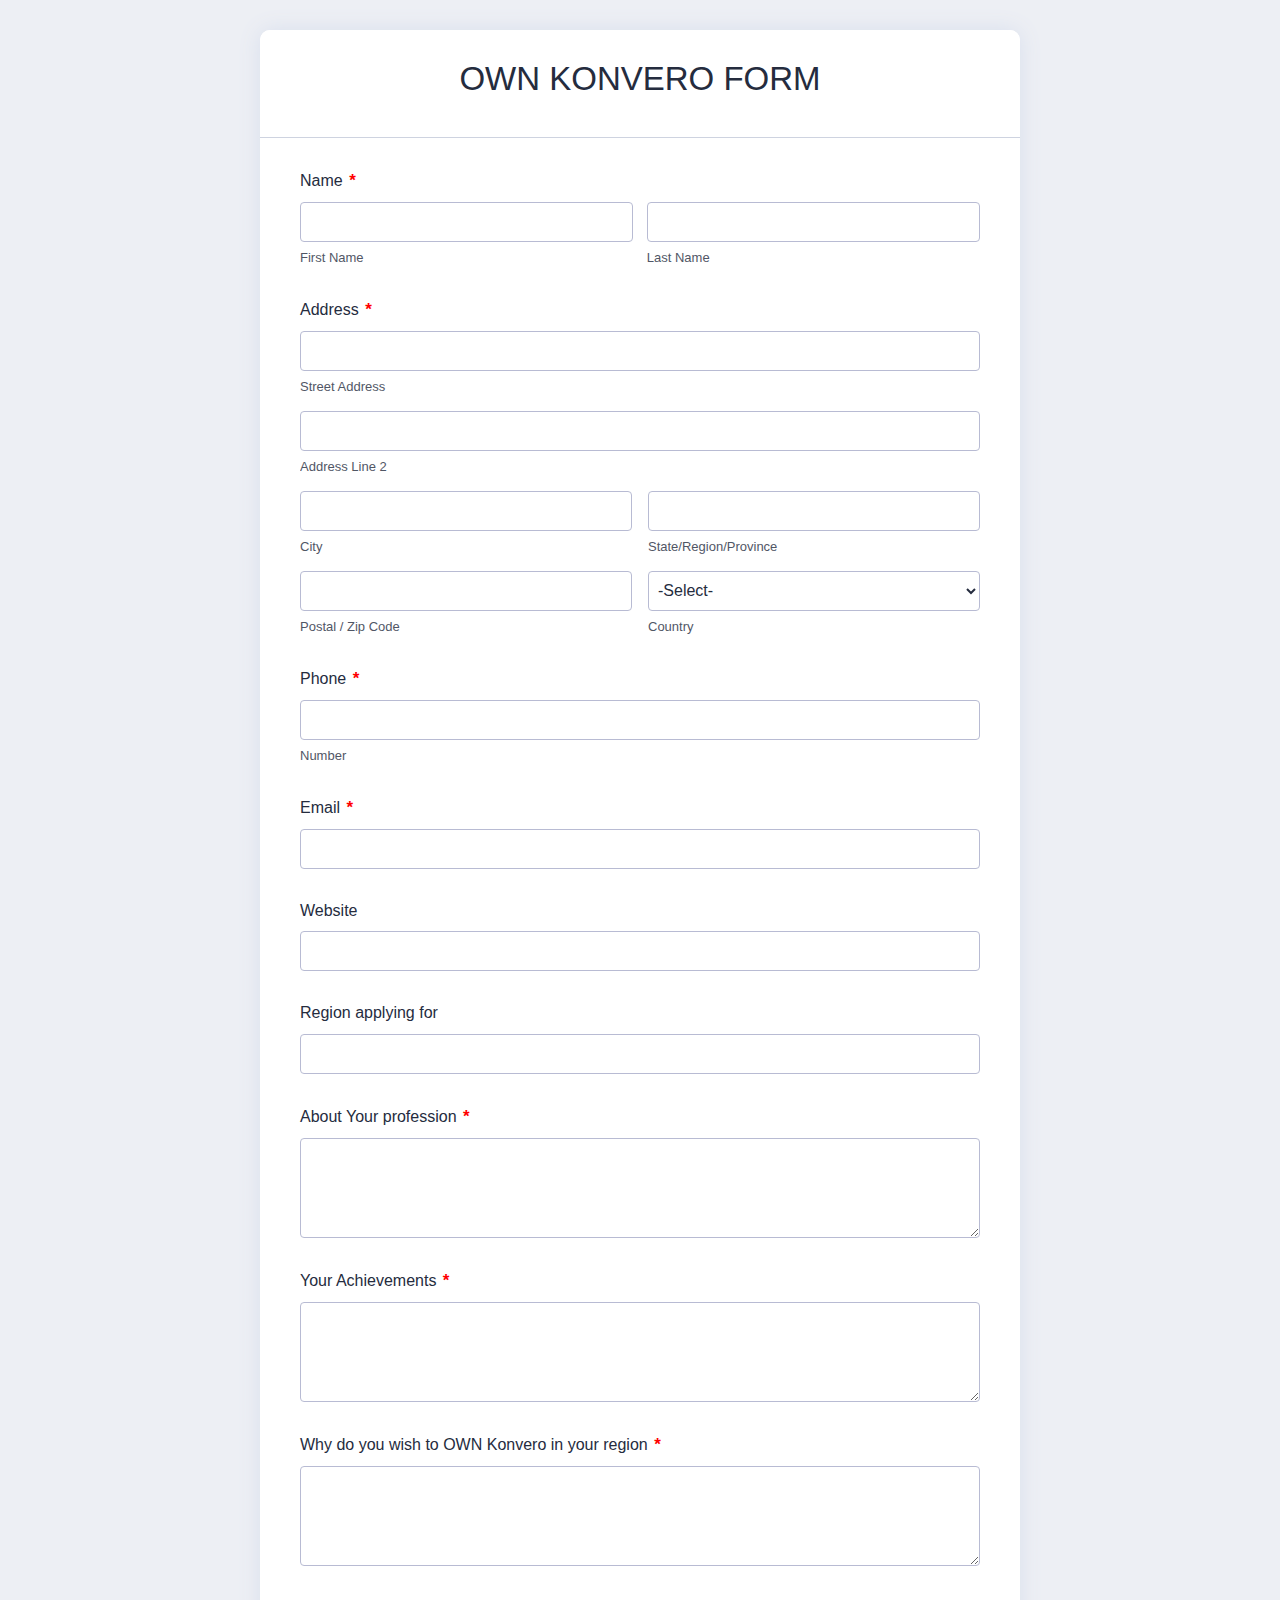
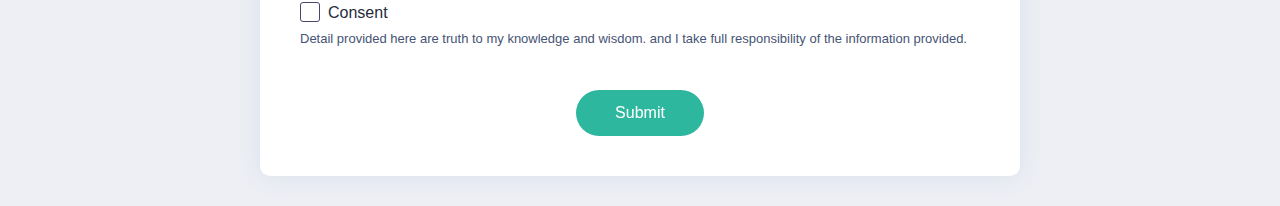
<file: formindex.html>
<html>
  <head>
    <meta charset="UTF-8" />
    <title>OWN KONVERO FORM</title>
    <link href="assets/css/form.css" rel="stylesheet" type="text/css" />
    <script src="assets/js/validation.js"></script>
  </head>
  <body class="zf-backgroundBg">
    <!-- Change or deletion of the name attributes in the input tag will lead to empty values on record submission-->
    <div class="zf-templateWidth">
      <form
        action="https://forms.zohopublic.in/konvero1/form/OWNKONVEROFORM/formperma/uPI5CjNfLUhWz_h9aU6226VJ3PX9JvT5vKr4XdEkTxk/htmlRecords/submit"
        name="form"
        method="POST"
        onSubmit='javascript:document.charset="UTF-8"; return zf_ValidateAndSubmit();'
        accept-charset="UTF-8"
        enctype="multipart/form-data"
        id="form"
      >
        <input
          type="hidden"
          name="zf_referrer_name"
          value=""
        /><!-- To Track referrals , place the referrer name within the " " in the above hidden input field -->
        <input
          type="hidden"
          name="zf_redirect_url"
          value=""
        /><!-- To redirect to a specific page after record submission , place the respective url within the " " in the above hidden input field -->
        <input
          type="hidden"
          name="zc_gad"
          value=""
        /><!-- If GCLID is enabled in Zoho CRM Integration, click details of AdWords Ads will be pushed to Zoho CRM -->
        <div class="zf-templateWrapper">
          <ul class="zf-tempHeadBdr">
            <li class="zf-tempHeadContBdr">
              <h2 class="zf-frmTitle">
                <em>OWN KONVERO FORM</em>
              </h2>
              <p class="zf-frmDesc"></p>
              <div class="zf-clearBoth"></div>
            </li>
          </ul>
          <div class="zf-subContWrap zf-topAlign">
            <ul>
              <div class="zf-tempFrmWrapper zf-name zf-namelarge">
                <label class="zf-labelName">
                  Name
                  <em class="zf-important"> *</em>
                </label>
                <div class="zf-tempContDiv zf-twoType">
                  <div class="zf-nameWrapper">
                    <span>
                      <input
                        type="text"
                        maxlength="255"
                        name="Name_First"
                        fieldType="7"
                        placeholder=""
                      />
                      <label>First Name </label>
                    </span>
                    <span>
                      <input
                        type="text"
                        maxlength="255"
                        name="Name_Last"
                        fieldType="7"
                        placeholder=""
                      />
                      <label>Last Name </label>
                    </span>
                    <div class="zf-clearBoth"></div>
                  </div>
                  <p
                    id="Name_error"
                    class="zf-errorMessage"
                    style="display: none"
                  >
                    Invalid value
                  </p>
                </div>
                <div class="zf-clearBoth"></div>
              </div>
              <div
                id="Address"
                class="zf-tempFrmWrapper zf-address zf-addrlarge"
              >
                <label class="zf-labelName">
                  Address
                  <em class="zf-important"> *</em>
                </label>
                <div class="zf-tempContDiv zf-address">
                  <div class="zf-addrCont">
                    <div class="address_row_1">
                      <span class="zf-addresCols">
                        <input
                          type="text"
                          maxlength="255"
                          name="Address_AddressLine1"
                          checktype="c1"
                          placeholder=""
                        />
                        <label>Street Address</label>
                      </span>
                    </div>
                    <div class="address_row_2">
                      <span class="zf-addresCols">
                        <input
                          type="text"
                          maxlength="255"
                          name="Address_AddressLine2"
                          checktype="c1"
                          placeholder=""
                        />
                        <label>Address Line 2</label>
                      </span>
                    </div>
                    <div class="address_row_3">
                      <span class="zf-addresCols">
                        <input
                          type="text"
                          maxlength="255"
                          name="Address_City"
                          checktype="c1"
                          placeholder=""
                        />
                        <label>City</label>
                      </span>
                      <span class="zf-addresCols">
                        <input
                          type="text"
                          maxlength="255"
                          name="Address_Region"
                          checktype="c1"
                          placeholder=""
                        />
                        <label>State/Region/Province</label>
                      </span>
                    </div>
                    <div class="address_row_4">
                      <span class="zf-addresCols">
                        <input
                          type="text"
                          maxlength="255"
                          name="Address_ZipCode"
                          checktype="c1"
                          placeholder=""
                        />
                        <label>Postal / Zip Code</label>
                      </span>
                      <span class="zf-addresCols">
                        <select
                          class="zf-form-sBox"
                          name="Address_Country"
                          checktype="c1"
                        >
                          <option value="-Select-">-Select-</option>
                          <option>&Aring;land Islands</option>
                          <option>Afghanistan</option>
                          <option>Akrotiri</option>
                          <option>Albania</option>
                          <option>Algeria</option>
                          <option>American Samoa</option>
                          <option>Andorra</option>
                          <option>Angola</option>
                          <option>Anguilla</option>
                          <option>Antarctica</option>
                          <option>Antigua and Barbuda</option>
                          <option>Argentina</option>
                          <option>Armenia</option>
                          <option>Aruba</option>
                          <option>Ashmore and Cartier Islands</option>
                          <option>Australia</option>
                          <option>Austria</option>
                          <option>Azerbaijan</option>
                          <option>Bahrain</option>
                          <option>Bangladesh</option>
                          <option>Barbados</option>
                          <option>Bassas Da India</option>
                          <option>Belarus</option>
                          <option>Belgium</option>
                          <option>Belize</option>
                          <option>Benin</option>
                          <option>Bermuda</option>
                          <option>Bhutan</option>
                          <option>Bolivia</option>
                          <option>Bosnia and Herzegovina</option>
                          <option>Botswana</option>
                          <option>Bouvet Island</option>
                          <option>Brazil</option>
                          <option>British Indian Ocean Territory</option>
                          <option>British Virgin Islands</option>
                          <option>Brunei</option>
                          <option>Bulgaria</option>
                          <option>Burkina Faso</option>
                          <option>Burma</option>
                          <option>Burundi</option>
                          <option>Cambodia</option>
                          <option>Cameroon</option>
                          <option>Canada</option>
                          <option>Cape Verde</option>
                          <option>Caribbean Netherlands</option>
                          <option>Cayman Islands</option>
                          <option>Central African Republic</option>
                          <option>Chad</option>
                          <option>Chile</option>
                          <option>China</option>
                          <option>Christmas Island</option>
                          <option>Clipperton Island</option>
                          <option>Cocos &#x28;Keeling&#x29; Islands</option>
                          <option>Colombia</option>
                          <option>Comoros</option>
                          <option>Cook Islands</option>
                          <option>Coral Sea Islands</option>
                          <option>Costa Rica</option>
                          <option>Cote D&#x27;Ivoire</option>
                          <option>Croatia</option>
                          <option>Cuba</option>
                          <option>Cura&ccedil;ao</option>
                          <option>Cyprus</option>
                          <option>Czech Republic</option>
                          <option>Democratic Republic of the Congo</option>
                          <option>Denmark</option>
                          <option>Dhekelia</option>
                          <option>Djibouti</option>
                          <option>Dominica</option>
                          <option>Dominican Republic</option>
                          <option>Ecuador</option>
                          <option>Egypt</option>
                          <option>El Salvador</option>
                          <option>Equatorial Guinea</option>
                          <option>Eritrea</option>
                          <option>Estonia</option>
                          <option>Ethiopia</option>
                          <option>Europa Island</option>
                          <option>
                            Falkland Islands &#x28;Islas Malvinas&#x29;
                          </option>
                          <option>Faroe Islands</option>
                          <option>Federated States of Micronesia</option>
                          <option>Fiji</option>
                          <option>Finland</option>
                          <option>France</option>
                          <option>French Guiana</option>
                          <option>French Polynesia</option>
                          <option>French Southern and Antarctic Lands</option>
                          <option>Gabon</option>
                          <option>Gaza Strip</option>
                          <option>Georgia</option>
                          <option>Germany</option>
                          <option>Ghana</option>
                          <option>Gibraltar</option>
                          <option>Glorioso Islands</option>
                          <option>Greece</option>
                          <option>Greenland</option>
                          <option>Grenada</option>
                          <option>Guadeloupe</option>
                          <option>Guam</option>
                          <option>Guatemala</option>
                          <option>Guernsey</option>
                          <option>Guinea</option>
                          <option>Guinea-bissau</option>
                          <option>Guyana</option>
                          <option>Haiti</option>
                          <option>Heard Island and Mcdonald Islands</option>
                          <option>Holy See &#x28;Vatican City&#x29;</option>
                          <option>Honduras</option>
                          <option>Hong Kong</option>
                          <option>Hungary</option>
                          <option>Iceland</option>
                          <option>India</option>
                          <option>Indonesia</option>
                          <option>Iran</option>
                          <option>Iraq</option>
                          <option>Ireland</option>
                          <option>Isle of Man</option>
                          <option>Israel</option>
                          <option>Italy</option>
                          <option>Jamaica</option>
                          <option>Jan Mayen</option>
                          <option>Japan</option>
                          <option>Jersey</option>
                          <option>Jordan</option>
                          <option>Juan De Nova Island</option>
                          <option>Kazakhstan</option>
                          <option>Kenya</option>
                          <option>Kiribati</option>
                          <option>Kosovo</option>
                          <option>Kuwait</option>
                          <option>Kyrgyzstan</option>
                          <option>Laos</option>
                          <option>Latvia</option>
                          <option>Lebanon</option>
                          <option>Lesotho</option>
                          <option>Liberia</option>
                          <option>Libya</option>
                          <option>Liechtenstein</option>
                          <option>Lithuania</option>
                          <option>Luxembourg</option>
                          <option>Macau</option>
                          <option>Macedonia</option>
                          <option>Madagascar</option>
                          <option>Malawi</option>
                          <option>Malaysia</option>
                          <option>Maldives</option>
                          <option>Mali</option>
                          <option>Malta</option>
                          <option>Marshall Islands</option>
                          <option>Martinique</option>
                          <option>Mauritania</option>
                          <option>Mauritius</option>
                          <option>Mayotte</option>
                          <option>Mexico</option>
                          <option>Moldova</option>
                          <option>Monaco</option>
                          <option>Mongolia</option>
                          <option>Montenegro</option>
                          <option>Montserrat</option>
                          <option>Morocco</option>
                          <option>Mozambique</option>
                          <option>Myanmar</option>
                          <option>Namibia</option>
                          <option>Nauru</option>
                          <option>Navassa Island</option>
                          <option>Nepal</option>
                          <option>Netherlands Antilles</option>
                          <option>Netherlands</option>
                          <option>New Caledonia</option>
                          <option>New Zealand</option>
                          <option>Nicaragua</option>
                          <option>Niger</option>
                          <option>Nigeria</option>
                          <option>Niue</option>
                          <option>Norfolk Island</option>
                          <option>North Korea</option>
                          <option>Northern Mariana Islands</option>
                          <option>Norway</option>
                          <option>Oman</option>
                          <option>Pakistan</option>
                          <option>Palau</option>
                          <option>Palestine</option>
                          <option>Panama</option>
                          <option>Papua New Guinea</option>
                          <option>Paracel Islands</option>
                          <option>Paraguay</option>
                          <option>Peru</option>
                          <option>Philippines</option>
                          <option>Pitcairn Islands</option>
                          <option>Poland</option>
                          <option>Portugal</option>
                          <option>Puerto Rico</option>
                          <option>Qatar</option>
                          <option>Republic of the Congo</option>
                          <option>Reunion</option>
                          <option>Romania</option>
                          <option>Russia</option>
                          <option>Rwanda</option>
                          <option>Saint Barth&Atilde;&copy;lemy</option>
                          <option>Saint Helena</option>
                          <option>Saint Kitts and Nevis</option>
                          <option>Saint Lucia</option>
                          <option>Saint Martin</option>
                          <option>Saint Pierre and Miquelon</option>
                          <option>Saint Vincent and the Grenadines</option>
                          <option>Samoa</option>
                          <option>San Marino</option>
                          <option>Sao Tome and Principe</option>
                          <option>Saudi Arabia</option>
                          <option>Senegal</option>
                          <option>Serbia</option>
                          <option>Seychelles</option>
                          <option>Sierra Leone</option>
                          <option>Singapore</option>
                          <option>Sint Maarten</option>
                          <option>Slovakia</option>
                          <option>Slovenia</option>
                          <option>Solomon Islands</option>
                          <option>Somalia</option>
                          <option>South Africa</option>
                          <option>
                            South Georgia and the South Sandwich Islands
                          </option>
                          <option>South Korea</option>
                          <option>South Sudan</option>
                          <option>Spain</option>
                          <option>Spratly Islands</option>
                          <option>Sri Lanka</option>
                          <option>Sudan</option>
                          <option>Suriname</option>
                          <option>Svalbard</option>
                          <option>Swaziland</option>
                          <option>Sweden</option>
                          <option>Switzerland</option>
                          <option>Syria</option>
                          <option>Taiwan</option>
                          <option>Tajikistan</option>
                          <option>Tanzania</option>
                          <option>Thailand</option>
                          <option>The Bahamas</option>
                          <option>The Gambia</option>
                          <option>Timor-leste</option>
                          <option>Togo</option>
                          <option>Tokelau</option>
                          <option>Tonga</option>
                          <option>Trinidad and Tobago</option>
                          <option>Tromelin Island</option>
                          <option>Tunisia</option>
                          <option>Turkey</option>
                          <option>Turkmenistan</option>
                          <option>Turks and Caicos Islands</option>
                          <option>Tuvalu</option>
                          <option>Uganda</option>
                          <option>Ukraine</option>
                          <option>United Arab Emirates</option>
                          <option>United Kingdom</option>
                          <option>United States</option>
                          <option>Uruguay</option>
                          <option>Uzbekistan</option>
                          <option>Vanuatu</option>
                          <option>Venezuela</option>
                          <option>Vietnam</option>
                          <option>Virgin Islands</option>
                          <option>Wake Island</option>
                          <option>Wallis and Futuna</option>
                          <option>West Bank</option>
                          <option>Western Sahara</option>
                          <option>Yemen</option>
                          <option>Zambia</option>
                          <option>Zimbabwe</option>
                        </select>
                        <label>Country</label>
                      </span>
                    </div>
                    <div class="zf-clearBoth"></div>
                    <p
                      id="Address_error"
                      class="zf-errorMessage"
                      style="display: none"
                    >
                      Invalid value
                    </p>
                  </div>
                </div>
                <div class="zf-eclearBoth"></div>
              </div>
              <div class="zf-tempFrmWrapper zf- zf-large">
                <label class="zf-labelName">
                  Phone
                  <em class="zf-important"> *</em>
                </label>
                <div class="zf-tempContDiv zf-phonefld">
                  <div class="zf-phwrapper zf-phNumber">
                    <span>
                      <input
                        type="text"
                        compname="PhoneNumber"
                        name="PhoneNumber_countrycode"
                        maxlength="20"
                        checktype="c7"
                        value=""
                        phoneFormat="1"
                        isCountryCodeEnabled="false"
                        fieldType="11"
                        id="international_PhoneNumber_countrycode"
                        valType="number"
                        phoneFormatType="1"
                        placeholder=""
                      />
                      <label>Number</label>
                    </span>
                    <div class="zf-clearBoth"></div>
                  </div>
                  <p
                    id="PhoneNumber_error"
                    class="zf-errorMessage"
                    style="display: none"
                  >
                    Invalid value
                  </p>
                </div>
                <div class="zf-clearBoth"></div>
              </div>
              <div class="zf-tempFrmWrapper zf-large">
                <label class="zf-labelName">
                  Email
                  <em class="zf-important"> *</em>
                </label>
                <div class="zf-tempContDiv">
                  <span>
                    <input
                      type="text"
                      name="Email"
                      checktype="c5"
                      value=""
                      maxlength="255"
                      fieldType="9"
                      placeholder=""
                    />
                  </span>
                  <p
                    id="Email_error"
                    class="zf-errorMessage"
                    style="display: none"
                  >
                    Invalid value
                  </p>
                </div>
                <div class="zf-clearBoth"></div>
              </div>
              <div class="zf-tempFrmWrapper zf-large">
                <label class="zf-labelName"> Website </label>
                <div class="zf-tempContDiv">
                  <span>
                    <input
                      type="text"
                      name="Website"
                      checktype="c6"
                      value=""
                      maxlength="2083"
                      fieldType="10"
                      placeholder=""
                    />
                  </span>
                  <p
                    id="Website_error"
                    class="zf-errorMessage"
                    style="display: none"
                  >
                    Invalid value
                  </p>
                </div>
                <div class="zf-clearBoth"></div>
              </div>
              <div class="zf-tempFrmWrapper zf-large">
                <label class="zf-labelName"> Region applying for </label>
                <div class="zf-tempContDiv">
                  <span>
                    <input
                      type="text"
                      name="SingleLine"
                      checktype="c1"
                      value=""
                      maxlength="255"
                      fieldType="1"
                      placeholder=""
                    />
                  </span>
                  <p
                    id="SingleLine_error"
                    class="zf-errorMessage"
                    style="display: none"
                  >
                    Invalid value
                  </p>
                </div>
                <div class="zf-clearBoth"></div>
              </div>
              <div class="zf-tempFrmWrapper zf-large">
                <label class="zf-labelName">
                  About Your profession
                  <em class="zf-important"> *</em>
                </label>
                <div class="zf-tempContDiv">
                  <span>
                    <textarea
                      name="MultiLine"
                      checktype="c1"
                      maxlength="65535"
                      placeholder=""
                    ></textarea>
                  </span>
                  <p
                    id="MultiLine_error"
                    class="zf-errorMessage"
                    style="display: none"
                  >
                    Invalid value
                  </p>
                </div>
                <div class="zf-clearBoth"></div>
              </div>
              <div class="zf-tempFrmWrapper zf-large">
                <label class="zf-labelName">
                  Your Achievements
                  <em class="zf-important"> *</em>
                </label>
                <div class="zf-tempContDiv">
                  <span>
                    <textarea
                      name="MultiLine1"
                      checktype="c1"
                      maxlength="65535"
                      placeholder=""
                    ></textarea>
                  </span>
                  <p
                    id="MultiLine1_error"
                    class="zf-errorMessage"
                    style="display: none"
                  >
                    Invalid value
                  </p>
                </div>
                <div class="zf-clearBoth"></div>
              </div>
              <div class="zf-tempFrmWrapper zf-large">
                <label class="zf-labelName">
                  Why do you wish to OWN Konvero in your region
                  <em class="zf-important"> *</em>
                </label>
                <div class="zf-tempContDiv">
                  <span>
                    <textarea
                      name="MultiLine2"
                      checktype="c1"
                      maxlength="65535"
                      placeholder=""
                    ></textarea>
                  </span>
                  <p
                    id="MultiLine2_error"
                    class="zf-errorMessage"
                    style="display: none"
                  >
                    Invalid value
                  </p>
                </div>
                <div class="zf-clearBoth"></div>
              </div>
              <div class="zf-tempFrmWrapper zf-decesion">
                <div class="zf-tempContDiv">
                  <input
                    type="checkbox"
                    checktype="c1"
                    id="DecisionBox"
                    name="DecisionBox"
                  /><label for="DecisionBox" class="zf-labelName">
                    Consent
                  </label>
                  <p
                    id="DecisionBox_error"
                    class="zf-errorMessage"
                    style="display: none"
                  >
                    Invalid value
                  </p>
                  <p class="zf-instruction">
                    Detail provided here are truth to my knowledge and wisdom.
                    and I take full responsibility of the information provided.
                  </p>
                </div>
                <div class="zf-clearBoth"></div>
              </div>
            </ul>
          </div>
          <ul>
            <li class="zf-fmFooter">
              <button class="zf-submitColor">Submit</button>
            </li>
          </ul>
        </div>
      </form>
    </div>
    <script type="text/javascript">
      var dateAndMonthRegexFormateArray =
        zf_SetDateAndMonthRegexBasedOnDateFormate("dd-MMM-yyyy");
      var zf_DateRegex = new RegExp(dateAndMonthRegexFormateArray[0]);
      var zf_MonthYearRegex = new RegExp(dateAndMonthRegexFormateArray[1]);
      var zf_MandArray = [
        "Name_First",
        "Name_Last",
        "Address_AddressLine1",
        "Address_AddressLine2",
        "Address_City",
        "Address_Region",
        "Address_ZipCode",
        "Address_Country",
        "PhoneNumber_countrycode",
        "Email",
        "MultiLine",
        "MultiLine1",
        "MultiLine2",
      ];
      var zf_FieldArray = [
        "Name_First",
        "Name_Last",
        "Address_AddressLine1",
        "Address_AddressLine2",
        "Address_City",
        "Address_Region",
        "Address_ZipCode",
        "Address_Country",
        "PhoneNumber_countrycode",
        "Email",
        "Website",
        "SingleLine",
        "MultiLine",
        "MultiLine1",
        "MultiLine2",
        "DecisionBox",
      ];
      var isSalesIQIntegrationEnabled = false;
      var salesIQFieldsArray = [];
    </script>
  </body>
</html>
</file>
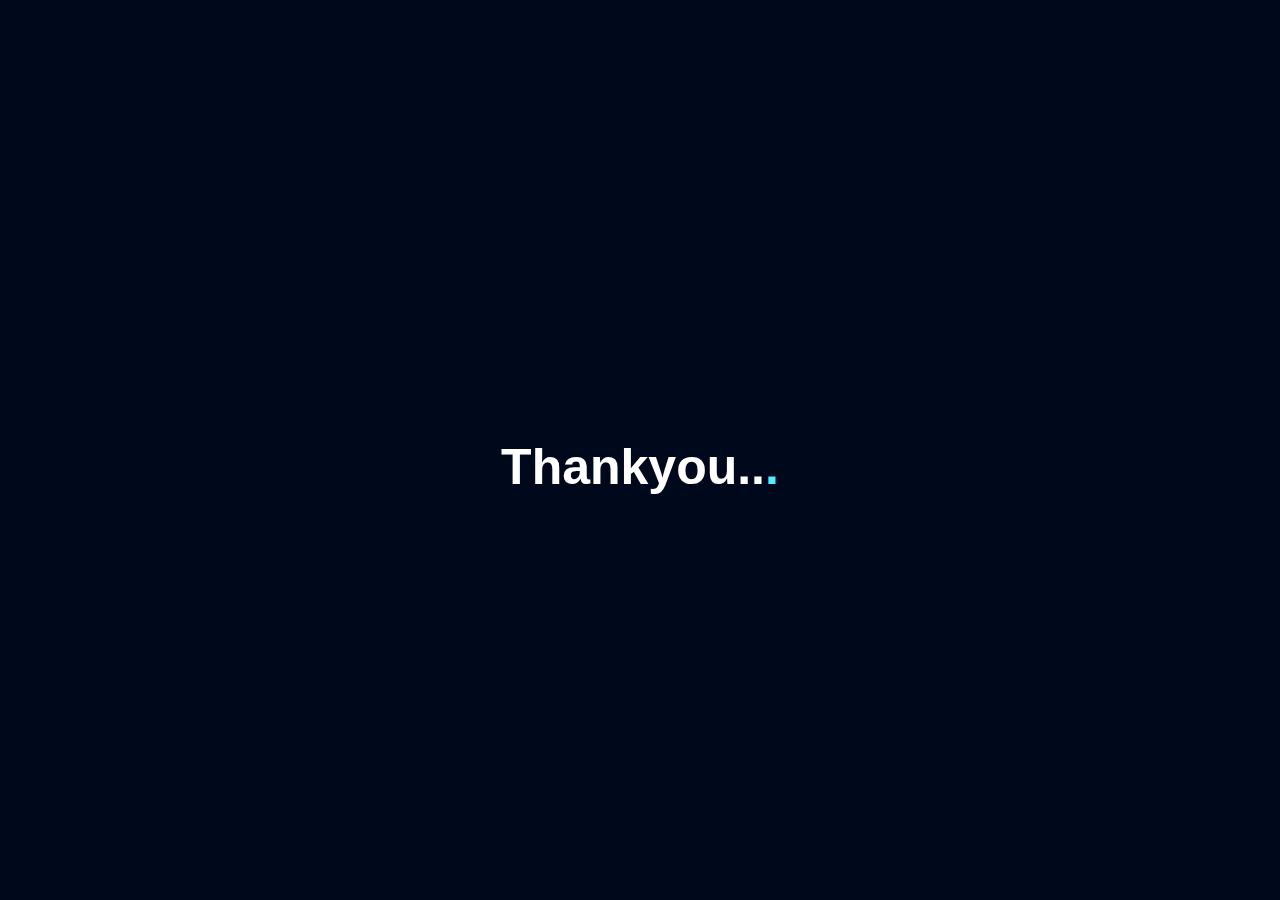
<file: thankyou.html>
<!DOCTYPE html>
<html lang="en">
  <head>
    <meta charset="UTF-8" />
    <meta name="viewport" content="width=device-width, initial-scale=1.0" />
    <title>thank you</title>
  </head>
  <body>
    <style>
      body {
        background: #00091b;
        color: #fff;
      }

      @keyframes fadeIn {
        from {
          top: 20%;
          opacity: 0;
        }
        to {
          top: 100;
          opacity: 1;
        }
      }

      @-webkit-keyframes fadeIn {
        from {
          top: 20%;
          opacity: 0;
        }
        to {
          top: 100;
          opacity: 1;
        }
      }

      .wrapper {
        position: absolute;
        left: 50%;
        top: 50%;
        transform: translate(-50%, -50%);
        -webkit-transform: translate(-50%, -50%);
        animation: fadeIn 1000ms ease;
        -webkit-animation: fadeIn 1000ms ease;
      }

      h1 {
        font-size: 50px;
        font-family: "Poppins", sans-serif;
        margin-bottom: 0;
        line-height: 1;
        font-weight: 700;
      }

      .dot {
        color: #4febfe;
      }

      p {
        text-align: center;
        margin: 18px;
        font-family: "Muli", sans-serif;
        font-weight: normal;
      }

      .icons {
        text-align: center;
      }

      .icons i {
        color: #00091b;
        background: #fff;
        height: 15px;
        width: 15px;
        padding: 13px;
        margin: 0 10px;
        border-radius: 50px;
        border: 2px solid #fff;
        transition: all 200ms ease;
        text-decoration: none;
        position: relative;
      }

      .icons i:hover,
      .icons i:active {
        color: #fff;
        background: none;
        cursor: pointer !important;
        transform: scale(1.2);
        -webkit-transform: scale(1.2);
        text-decoration: none;
      }
    </style>
    <div class="wrapper">
      <h1>Thankyou..<span class="dot">.</span></h1>
      <!-- <p>Put some text here.</p>
      <div class="icons">
        <a href=""><i class="fa fa-twitter"></i></a>
        <a href=""><i class="fa fa-youtube-play"></i></a>
        <a href=""><i class="fa fa-paper-plane"></i></a>
      </div> -->
    </div>
  </body>
</html>
</file>
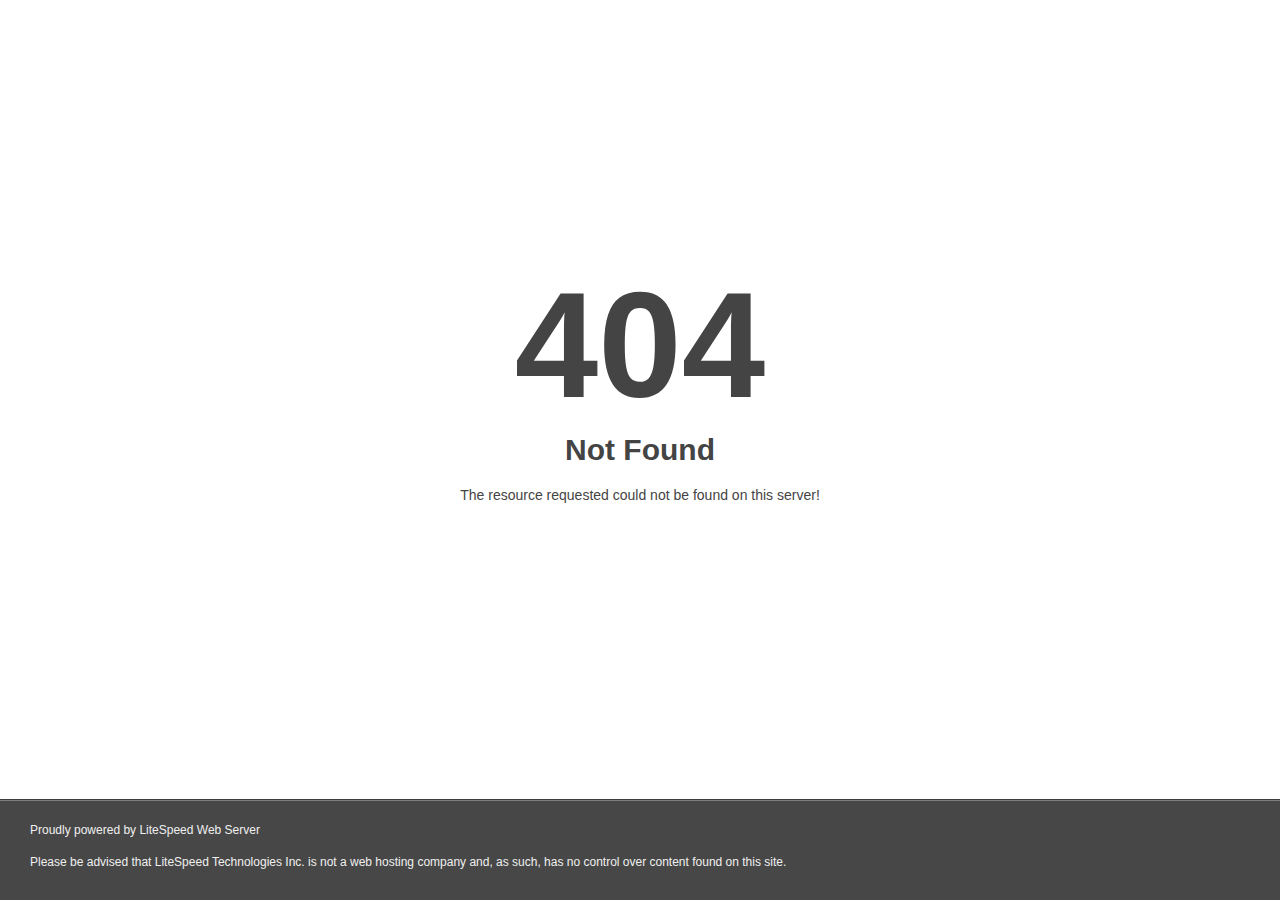
<file: assets/css/owl.video.play.html>
<!DOCTYPE html>
<html style="height: 100%">
  <head>
    <meta
      name="viewport"
      content="width=device-width, initial-scale=1, shrink-to-fit=no"
    />
    <title>404 Not Found</title>
    <style>
      @media (prefers-color-scheme: dark) {
        body {
          background-color: #000 !important;
        }
      }
    </style>
  </head>
  <body
    style="
      color: #444;
      margin: 0;
      font: normal 14px/20px Arial, Helvetica, sans-serif;
      height: 100%;
      background-color: #fff;
    "
  >
    <div style="height: auto; min-height: 100%">
      <div
        style="
          text-align: center;
          width: 800px;
          margin-left: -400px;
          position: absolute;
          top: 30%;
          left: 50%;
        "
      >
        <h1
          style="
            margin: 0;
            font-size: 150px;
            line-height: 150px;
            font-weight: bold;
          "
        >
          404
        </h1>
        <h2 style="margin-top: 20px; font-size: 30px">Not Found</h2>
        <p>The resource requested could not be found on this server!</p>
      </div>
    </div>
    <div
      style="
        color: #f0f0f0;
        font-size: 12px;
        margin: auto;
        padding: 0px 30px 0px 30px;
        position: relative;
        clear: both;
        height: 100px;
        margin-top: -101px;
        background-color: #474747;
        border-top: 1px solid rgba(0, 0, 0, 0.15);
        box-shadow: 0 1px 0 rgba(255, 255, 255, 0.3) inset;
      "
    >
      <br />Proudly powered by LiteSpeed Web Server
      <p>
        Please be advised that LiteSpeed Technologies Inc. is not a web hosting
        company and, as such, has no control over content found on this site.
      </p>
    </div>
  </body>
</html>
</file>
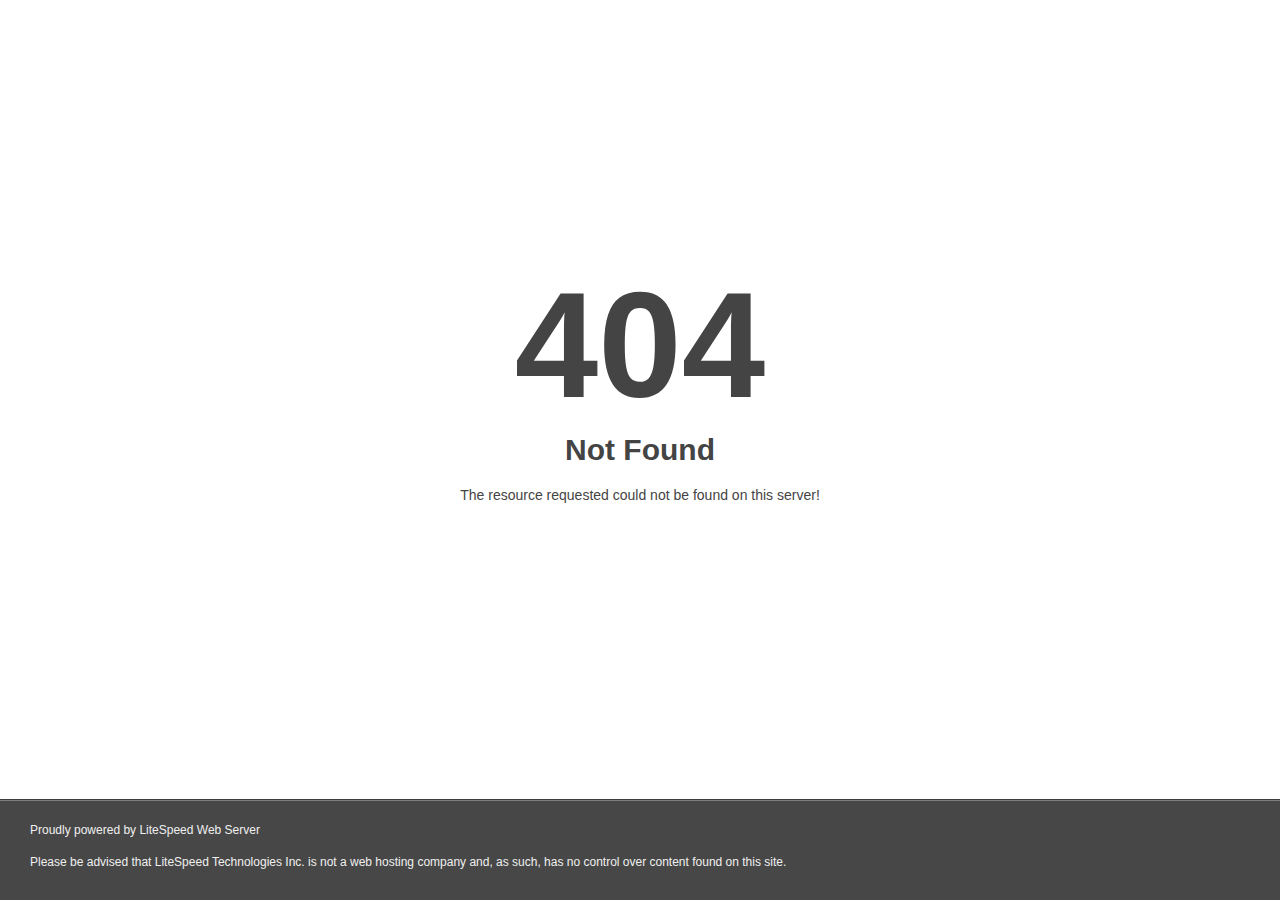
<file: assets/fonts/fa-brands-400.html>
<!DOCTYPE html>
<html style="height:100%">
<head>
<meta name="viewport" content="width=device-width, initial-scale=1, shrink-to-fit=no" />
<title> 404 Not Found
</title><style>@media (prefers-color-scheme:dark){body{background-color:#000!important}}</style></head>
<body style="color: #444; margin:0;font: normal 14px/20px Arial, Helvetica, sans-serif; height:100%; background-color: #fff;">
<div style="height:auto; min-height:100%; ">     <div style="text-align: center; width:800px; margin-left: -400px; position:absolute; top: 30%; left:50%;">
        <h1 style="margin:0; font-size:150px; line-height:150px; font-weight:bold;">404</h1>
<h2 style="margin-top:20px;font-size: 30px;">Not Found
</h2>
<p>The resource requested could not be found on this server!</p>
</div></div><div style="color:#f0f0f0; font-size:12px;margin:auto;padding:0px 30px 0px 30px;position:relative;clear:both;height:100px;margin-top:-101px;background-color:#474747;border-top: 1px solid rgba(0,0,0,0.15);box-shadow: 0 1px 0 rgba(255, 255, 255, 0.3) inset;">
<br>Proudly powered by LiteSpeed Web Server<p>Please be advised that LiteSpeed Technologies Inc. is not a web hosting company and, as such, has no control over content found on this site.</p></div></body></html>
</file>
<file: assets/css/form.css>
/* $Id: $ */
@charset "UTF-8";
html,
body,
div,
span,
applet,
object,
iframe,
h1,
h2,
h3,
h4,
h5,
h6,
p,
blockquote,
pre,
a,
abbr,
acronym,
address,
big,
cite,
code,
del,
dfn,
em,
img,
ins,
kbd,
q,
s,
samp,
small,
strike,
strong,
sub,
sup,
tt,
var,
b,
u,
i,
center,
dl,
dt,
dd,
ol,
ul,
li,
fieldset,
form,
label,
legend,
caption,
article,
aside,
canvas,
details,
embed,
figure,
figcaption,
footer,
header,
hgroup,
menu,
nav,
output,
ruby,
section,
summary,
time,
mark,
audio,
video {
  margin: 0;
  padding: 0;
  border: 0;
  font: inherit;
  vertical-align: baseline;
}

body {
  background-attachment: fixed;
  color: #444444;
  font: 75%/1.3 Arial, Helvetica, sans-serif;
  margin: 0 auto;
}

input,
input[type="text"],
input[type="search"],
isindex,
textarea,
button {
  outline: none;
  margin: 0 auto;
  padding: 5px 10px;
  -webkit-box-sizing: border-box; /* Safari/Chrome, other WebKit */
  -moz-box-sizing: border-box; /* Firefox, other Gecko */
  box-sizing: border-box; /* Opera/IE 8+ */
}

img,
a {
  border: 0px;
  outline: none;
  color: #3a6cae;
  text-decoration: none;
}
img,
a:hover {
  text-decoration: underline;
}
.zf-flLeft {
  float: left;
}
.zf-flRight {
  float: right;
}
.zf-clearBoth,
.zf-eclearBoth {
  clear: both;
}
ol,
ul {
  list-style: none outside none;
}
.zf-normalText {
  font-size: 13px;
  line-height: 1.5;
}
.zf-smallText {
  font-size: 0.9em;
  font-weight: normal;
}
.zf-smallHeading {
  font-size: 18px;
}
.zf-heading {
  font-size: 2em;
}
.zf-subHeading {
  font-size: 1.5em;
}
.zf-boldText,
.zf-boldText a {
  font-weight: bold;
  text-decoration: none;
}
.zf-italicText {
  font-style: italic;
}
.zf-heading a {
  text-decoration: underline;
}
.zf-heading a:hover {
  text-decoration: none;
}
.zf-blodText {
  font-weight: bold;
}
.zf-overAuto {
  overflow: auto;
}
.zf-split {
  color: #8b9193;
  padding: 0 3px;
}
.zf-backgroundBg {
  background: rgba(237, 239, 244, 1);
}
.zf-templateWidth {
  margin: 0 auto;
  padding: 30px 20px;
  max-width: 800px;
  width: 100%;
  box-sizing: border-box;
}
.zf-templateWrapper {
  background: #fff;
  -webkit-box-shadow: 0px 0px 22px 0px #d8dfed;
  -moz-box-shadow: 0px 0px 22px 0px #d8dfed;
  box-shadow: 0px 0px 22px 0px #d8dfed;
  -webkit-border-radius: 2px;
  -moz-border-radius: 2px;
  border-radius: 10px;
}

.zf-tempContDiv input[type="text"],
.zf-tempContDiv textarea,
.zf-tempContDiv .zf-pdfTextArea {
  background: #fff;
  border: 1px solid rgba(184, 187, 211, 1);
  -webkit-border-radius: 2px;
  -moz-border-radius: 2px;
  border-radius: 4px;
  padding: 5px;
  font-size: 15px;
  color: rgb(37, 44, 62);
  padding: 11px 10px 10px 10px;
  height: 40px;
  transition: 0.3s;
}
.zf-tempContDiv input[type="text"]::placeholder,
.zf-tempContDiv textarea::placeholder,
.zf-tempContDiv .zf-pdfTextArea::placeholder {
  color: rgb(37, 44, 62);
  opacity: 0.5;
}
.zf-tempContDiv input[type="text"]:hover,
.zf-tempContDiv textarea:hover {
  border: 1px solid rgba(184, 187, 211, 1);
}
.zf-tempContDiv input[type="text"]:focus,
.zf-tempContDiv textarea:focus {
  border: 1px solid #2eb79f;
  box-shadow: 0px 0px 2px 0px #2eb79f;
}

.zf-tempContDiv textarea {
  min-height: 100px;
  height: 100px;
  font-family: Arial, Helvetica, sans-serif;
  padding: 10px;
}
/* .arrangeAddress .zf-addrCont  span.zf-addtwo{ width: 100% !important;float: none !important;} 		 */
/**********Error Message***********/
.zf-errorMessage {
  font: 15px Arial, Helvetica, sans-serif;
  color: #f41033;
  padding-top: 10px;
}

/**********Mandatory Message***********/
.zf-important {
  color: #ff0000 !important;
  padding: 0;
  font-size: 17px !important;
  margin-left: 2px;
  font-weight: bold;
}

/**********instruction Message***********/
.zf-instruction {
  color: #465475;
  font-style: normal;
  font-size: 13px;
  overflow: visible !important;
  word-break: break-all;
  padding: 8px 0px 0px 0px;
  font-weight: 500;
  clear: both;
}
.zf-symbols {
  padding: 0 5px;
}

.zf-overflow {
  overflow: hidden;
}

/*****************template Header Starts Here****************/

.zf-tempHeadBdr {
  margin: 0;
  padding: 0;
  overflow: hidden;
}

.zf-tempHeadContBdr {
  background: #ffffff;
  border-bottom: 1px solid #ced3e0;
  margin: 0;
  padding: 28px 40px;
  -webkit-border-radius: 2px 2px 0 0;
  -moz-border-radius: 2px 2px 0 0;
  border-radius: 10px 10px 0 0;
}
.zf-tempHeadContBdr .zf-frmTitle {
  color: #252c3e;
  margin: 0;
  padding: 0;
  font-size: 33px;
  font-weight: 500;
  text-align: center;
}
.zf-tempHeadContBdr .zf-frmDesc {
  color: #667291;
  font-size: 18px;
  font-weight: 400;
  margin: 0;
  padding-top: 8px;
  text-align: center;
}

/****************template Header Ends Here****************/
.zf-subContWrap {
  padding: 16px 0 16px 0;
}

.zf-tempFrmWrapper {
  padding: 16px 40px 16px 40px;
  margin: 0;
  box-sizing: border-box;
}

.zf-tempFrmWrapper .zf-tempContDiv {
  margin: 0;
  padding: 0;
}
.zf-tempFrmWrapper .zf-labelName {
  font-weight: 500;
  font-size: 16px;
  color: #252c3e;
}
.zf-form-sBox {
  padding: 9px 10px 10px 5px;
  background: #fff;
  border: 1px solid rgba(184, 187, 211, 1);
  border-radius: 4px;
  font-size: 16px;
  height: 40px;
  transition: 0.3s;
  vertical-align: middle;
  position: relative;
  color: rgba(37, 44, 62, 1);
}
.zf-form-sBox:focus,
.zf-form-sBox:focus:hover {
  border: 1px solid #2eb79f;
  box-shadow: 0px 0px 2px 0px #2eb79f;
  outline: none;
}
.zf-form-sBox::after {
  content: " ";
  position: absolute;
}
.zf-name .zf-tempContDiv span,
.zf-phone .zf-tempContDiv span,
.zf-time .zf-tempContDiv span {
  float: left;
  display: block;
}
.zf-name .zf-tempContDiv span {
  margin-left: 4%;
}
.zf-name .zf-tempContDiv span.last {
  margin-right: 0;
}
.zf-name .zf-tempContDiv span label {
  display: block;
  padding-top: 3px;
}
.zf-name .zf-tempContDiv input[type="text"] {
  width: 100%;
}
.zf-phone .zf-tempContDiv span label,
.zf-date .zf-tempContDiv span label,
.zf-time .zf-tempContDiv span label,
.zf-address .zf-tempContDiv span label,
.zf-geolocation .zf-tempContDiv span label,
.zf-name .zf-tempContDiv span label {
  font-style: normal;
  font-size: 13px;
  overflow: visible !important;
  word-break: break-all;
  padding: 8px 0px 0px 0px;
  font-weight: 500;
}
.zf-phone .zf-tempContDiv label,
.zf-date .zf-tempContDiv label,
.zf-time .zf-tempContDiv label,
.zf-address .zf-tempContDiv label,
.zf-name .zf-tempContDiv span label {
  color: #252c3e;
  opacity: 0.8;
}
.zf-phone .zf-tempContDiv span label {
  display: block;
  padding-top: 3px;
  text-align: left;
}
.zf-phone .zf-tempContDiv .zf-symbols {
  display: block;
  margin: 9px 1%;
  width: 2%;
  text-align: center;
  padding: 0;
  padding-top: 3px;
}
.zf-currency .zf-tempContDiv span {
  display: inline-block;
  font-size: 15px;
  font-weight: 600;
  color: #252c3e;
  margin-right: 8px;
  float: left;
  margin-top: 10px;
}
.zf-currency .zf-tempContDiv input[type="text"] ~ span {
  margin-left: 8px;
  margin-right: 0;
  float: none;
}
.zf-currency .zf-tempContDiv span label {
  display: block;
  padding-top: 3px;
}
.zf-currency .zf-tempContDiv .zf-symbol {
  font-size: 14px;
  margin-left: 5px;
  margin-top: 4px;
  width: auto;
  font-weight: bold;
}

.zf-decesion .zf-tempContDiv {
  width: 100% !important;
  margin-top: 4px;
}
.zf-decesion input[type="checkbox"] {
  display: block;
  height: 13px;
  margin: 0;
  padding: 0;
  width: 13px;
  float: left;
  margin-top: 4px;
}
.zf-decesion label {
  display: block;
  margin: 0px 0 0 25px !important;
  padding-bottom: 0 !important;
  width: 95% !important;
  float: none !important;
  line-height: 21px !important;
  text-align: left !important;
}
.zf-tempContDiv input[type="file"] {
  outline: none;
  margin: 0 auto;
  width: 50%;
  border: 1px dashed rgba(184, 187, 211, 1);
  border-radius: 4px;
  display: inline-block;
  vertical-align: middle;
  padding: 12px 12px;
  font-size: 15px;
  color: rgb(37, 44, 62);
}
.zf-address .zf-tempContDiv span,
.zf-geolocation .zf-tempContDiv span {
  display: block;
  padding-top: 15px;
}

.zf-address .address_row_1 .zf-addresCols {
  padding-top: 0;
}
.zf-address .zf-tempContDiv span label,
.zf-geolocation .zf-tempContDiv span label {
  display: block;
}

.zf-address .zf-tempContDiv .zf-addOne,
.zf-geolocation .zf-tempContDiv .zf-addOne {
  float: none;
  padding-bottom: 15px;
  margin-right: 0;
  padding-right: 0;
}

.zf-address .zf-tempContDiv .zf-addOne input,
.zf-geolocation .zf-tempContDiv .zf-addOne input {
  width: 100%;
}
.zf-leftAlign .zf-address .zf-tempContDiv span.zf-addtwo,
.zf-leftAlign .zf-geolocation .zf-tempContDiv span.zf-addtwo,
.zf-rightAlign .zf-address .zf-tempContDiv span.zf-addtwo,
.zf-rightAlign .zf-geolocation .zf-tempContDiv span.zf-addtwo {
  width: 100%;
}
.zf-leftAlign .zf-address.zf-addrmedium .zf-tempContDiv span.zf-addtwo,
.zf-leftAlign.zf-addrmedium .zf-geolocation .zf-tempContDiv span.zf-addtwo,
.zf-rightAlign .zf-address.zf-addrmedium .zf-tempContDiv span.zf-addtwo,
.zf-rightAlign.zf-addrmedium .zf-geolocation .zf-tempContDiv span.zf-addtwo {
  width: 47%;
  float: left;
}
.zf-leftAlign .zf-address.zf-addrlarge .zf-tempContDiv span.zf-addtwo,
.zf-leftAlign.zf-addrlarge .zf-geolocation .zf-tempContDiv span.zf-addtwo,
.zf-rightAlign .zf-address.zf-addrlarge .zf-tempContDiv span.zf-addtwo,
.zf-rightAlign.zf-addrlarge .zf-geolocation .zf-tempContDiv span.zf-addtwo {
  width: 48%;
  float: left;
}
.zf-leftAlign
  .zf-address.zf-addrlarge
  .zf-tempContDiv
  span.zf-addtwo:nth-last-of-type(2),
.zf-leftAlign
  .zf-address.zf-addrmedium
  .zf-tempContDiv
  span.zf-addtwo:nth-last-of-type(2),
.zf-rightAlign
  .zf-address.zf-addrlarge
  .zf-tempContDiv
  span.zf-addtwo:nth-last-of-type(2),
.zf-rightAlign
  .zf-address.zf-addrmedium
  .zf-tempContDiv
  span.zf-addtwo:nth-last-of-type(2) {
  padding-bottom: 0;
}
.zf-address .zf-tempContDiv span.zf-addtwo:nth-child(even),
.zf-geolocation .zf-tempContDiv span.zf-addtwo:nth-child(even) {
  padding-right: 0;
}
.zf-address .zf-tempContDiv span.zf-addtwo input,
.zf-geolocation .zf-tempContDiv span.zf-addtwo input {
  width: 100%;
}
.zf-address .zf-tempContDiv span.zf-addtwo .zf-form-sBox {
  width: 100%;
}

.zf-signContainer {
  margin: 0;
  padding: 0;
  width: 100%;
}
.zf-signContainer canvas {
  cursor: crosshair;
  border: 1px solid rgba(184, 187, 211, 1);
  background: #fff;
  border-radius: 5px;
  width: 100%;
  height: 130px;
  box-sizing: border-box;
}
.zf-signContainer a {
  font-size: 14px;
  text-decoration: underline;
  display: block;
  color: #465475;
  margin-top: 8px;
}

.zf-section h2 {
  border-bottom: 1px solid #a7abb2;
  font-size: 22px;
  color: #000;
  font-weight: 500;
  padding-bottom: 10px;
}
.zf-section p {
  color: #465475;
  margin-top: 10px;
  font-size: 15px;
}

.zf-note .zf-labelName {
  padding-top: 7px;
}
.zf-templateWrapper .zf-note {
  overflow: hidden;
}

.zf-date .zf-tempContDiv span label {
  display: block;
  text-align: left;
  color: #252c3e;
  padding-top: 8px;
  font-size: 14px;
  opacity: 0.8;
}

.zf-subDate {
  margin-right: 10px;
}
.zf-subDate label {
  text-align: left !important;
}

.zf-time .zf-tempContDiv span label {
  display: block;
  padding-top: 8px;
  font-size: 13px;
}

.zf-time .zf-tempContDiv .zf-form-sBox {
  min-width: 58px;
  width: 72px;
  padding: 9px 20px 10px 6px;
}

.zf-time .zf-tempContDiv .zf-symbols {
  padding-top: 12px;
}

.zf-tempContDiv input[type="checkbox"],
.zf-tempContDiv input[type="radio"] {
  display: block;
  height: 13px;
  margin: 4px 0 0;
  padding: 0;
  width: 13px;
  cursor: pointer;
}
.zf-tempContDiv input[type="radio"] {
  -webkit-appearance: none;
  border: 1.2px solid #47476b;
  border-radius: 50%;
  width: 20px;
  height: 20px;
}
.zf-tempContDiv input[type="radio"] ~ label {
  cursor: pointer;
}
.zf-tempContDiv input[type="checkbox"] {
  -webkit-appearance: none;
  border-radius: 3px;
  border: 1.2px solid #47476b;
  transition: 0.5s ease all;
  position: relative;
  width: 20px;
  height: 20px;
}
.zf-tempContDiv input[type="checkbox"] ~ label {
  cursor: pointer;
}
.zf-tempContDiv .zf-termsAccept input[type="checkbox"] ~ label {
  cursor: default;
}
.zf-tempContDiv input[type="radio"]:before {
  content: "";
  display: block;
  width: 12px;
  height: 12px;
  border-radius: 50%;
  margin-top: 3px;
  margin-left: 3px;
  box-sizing: border-box;
}
.zf-tempContDiv input[type="checkbox"]:before {
  content: "";
  display: block;
  width: 60%;
  height: 60%;
  margin: 19% auto;
}
.zf-tempContDiv input[type="radio"]:checked:before {
  background: rgba(46, 183, 159, 1);
}
.zf-tempContDiv input[type="radio"]:checked {
  border: 1.2px solid rgba(46, 183, 159, 1);
  box-shadow: 0px 0px 0px 0.5px rgba(46, 183, 159, 1);
  outline: none;
}

.zf-tempContDiv input[type="checkbox"]:checked {
  border: 1.2px solid rgba(46, 183, 159, 1);
  box-shadow: 0px 0px 2px 0px rgba(46, 183, 159, 1);
  outline: none;
}
.zf-tempContDiv input[type="checkbox"]:checked:before {
  content: " ";
  display: inline-block;
  transform: rotate(45deg);
  height: 10px;
  width: 4px;
  border-bottom: 2px solid rgba(46, 183, 159, 1);
  border-right: 2px solid rgba(46, 183, 159, 1);
  position: absolute;
  top: -2px;
  left: 6px;
}
.zf-sideBySide .zf-tempContDiv span {
  margin: 0 4% 16px 0;
  padding: 0;
  width: auto;
  float: left;
  display: block;
}
.zf-sideBySide .zf-tempContDiv span input[type="checkbox"] {
  display: block;
  min-width: 20px;
  width: 20px;
  height: 20px;
  padding: 0;
  margin-top: 1px;
  float: left;
  margin-left: 2px;
}
.zf-sideBySide .zf-tempContDiv span input[type="radio"] {
  display: block;
  width: 20px;
  height: 20px;
  margin-top: 1px;
  padding: 0;
  float: left;
  margin-left: 1px;
}
.zf-sideBySide .zf-tempContDiv span label {
  line-height: 21px;
  display: block;
  padding: 0 0 0 32px;
  cursor: pointer;
  font-size: 15px;
  color: #47476b;
}
.zf-oneColumns .zf-tempContDiv span {
  margin: 0 0 16px 0;
  padding: 0;
  width: 100%;
  display: block;
  clear: both;
}
.zf-oneColumns .zf-multiAttType label ~ input[type="text"],
.zf-twoColumns .zf-multiAttType label ~ input[type="text"],
.zf-threeColumns .zf-multiAttType label ~ input[type="text"],
.zf-sideBySide .zf-multiAttType label ~ input[type="text"] {
  margin-top: 15px;
  width: 100%;
}
.zf-oneColumns .zf-tempContDiv span:last-child {
  margin-bottom: 0;
}
.zf-oneColumns .zf-tempContDiv span input[type="checkbox"] {
  display: block;
  min-width: 20px;
  width: 20px;
  height: 20px;
  margin: 0;
  padding: 0;
  margin-top: 1px;
  float: left;
  margin-left: 2px;
}
.zf-oneColumns .zf-tempContDiv span input[type="radio"] {
  display: block;
  min-width: 20px;
  width: 20px;
  height: 20px;
  margin-top: 1px;
  padding: 0;
  float: left;
  margin-left: 1px;
}
.zf-oneColumns .zf-tempContDiv span label {
  line-height: 21px;
  display: block;
  margin: 0 0 0 32px;
  padding: 0;
  font-size: 15px;
  color: #47476b;
}
.zf-twoColumns .zf-tempContDiv span {
  margin: 0 4% 16px 0;
  width: 48%;
  float: left;
  display: block;
}
.zf-twoColumns .zf-tempContDiv span:nth-child(even) {
  margin-right: 0;
}
.zf-twoColumns .zf-tempContDiv span input[type="checkbox"] {
  display: block;
  min-width: 20px;
  width: 20px;
  height: 20px;
  margin: 0;
  padding: 0;
  margin-top: 1px;
  float: left;
  margin-left: 2px;
}
.zf-twoColumns .zf-tempContDiv span input[type="radio"] {
  display: block;
  min-width: 20px;
  width: 20px;
  height: 20px;
  margin-top: 1px;
  padding: 0;
  float: left;
  margin-left: 1px;
}
.zf-twoColumns .zf-tempContDiv span label {
  line-height: 21px;
  display: block;
  margin: 0 0 0 32px;
  padding: 0;
  font-size: 15px;
  color: #47476b;
}
.zf-threeColumns .zf-tempContDiv span {
  margin: 0 4% 15px 0;
  width: 30.6%;
  float: left;
  display: block;
}
.zf-threeColumns .zf-tempContDiv span:nth-child(3n) {
  margin-right: 0;
}
.zf-threeColumns .zf-tempContDiv span input[type="checkbox"] {
  display: block;
  min-width: 20px;
  width: 20px;
  height: 20px;
  padding: 0;
  margin-top: 1px;
  float: left;
  margin-left: 2px;
}
.zf-threeColumns .zf-tempContDiv span input[type="radio"] {
  display: block;
  min-width: 20px;
  width: 20px;
  height: 20px;
  margin-top: 1px;
  padding: 0;
  float: left;
  margin-left: 1px;
}
.zf-threeColumns .zf-tempContDiv span label {
  line-height: 21px;
  display: block;
  margin: 0 0 0 32px;
  padding: 0;
  font-size: 15px;
  color: #47476b;
}

.zf-mSelect select {
  font-size: 15px;
  border: 1px solid rgba(184, 187, 211, 1);
  overflow: auto;
  border-radius: 4px;
  color: #47476b;
  outline: none;
  box-sizing: border-box;
  height: 101px;
}
.zf-mSelect select option {
  padding: 8px 10px;
  box-sizing: border-box;
}

.zf-fmFooter {
  margin: 0;
  padding: 10px 25px 40px 25px;
  text-align: center;
}

.zf-fmFooter .zf-submitColor {
  font-size: 16px;
  padding: 13px 38px;
}

.zf-submitColor {
  color: #fff;
  border: 1px solid transparent;
  background: rgba(46, 183, 159, 1);
  border-radius: 150px;
  min-width: 100px;
  transition: transform 0.25s cubic-bezier(0.33, 0.04, 0.63, 0.93),
    -webkit-transform 0.25s cubic-bezier(0.33, 0.04, 0.63, 0.93),
    -o-transform 0.25s cubic-bezier(0.33, 0.04, 0.63, 0.93);
  -webkit-transform: translate3d(0, 0, 0);
  transform: translate3d(0, 0, 0);
  cursor: pointer;
}

.zf-submitColor:hover {
  -webkit-transform: scale3d(1.03, 1.03, 1) translate3d(0, 0, 0)
    perspective(500px);
  transform: scale3d(1.03, 1.03, 1) translate3d(0, 0, 0) perspective(500px);
}

/****************Field Small/Medium/Large Starts Here****************/

.zf-small .zf-tempContDiv input[type="text"],
.zf-small .zf-tempContDiv textarea,
.zf-small .zf-mSelect select,
.zf-small .zf-tempContDiv .zf-sliderCont,
.zf-small .zf-tempContDiv .zf-pdfTextArea,
.zf-small .zf-signContainer {
  width: 50%;
}
.zf-medium .zf-tempContDiv input[type="text"],
.zf-medium .zf-tempContDiv textarea,
.zf-medium .zf-mSelect select,
.zf-medium .zf-tempContDiv .zf-sliderCont,
.zf-medium .zf-tempContDiv .zf-pdfTextArea,
.zf-medium .zf-signContainer {
  width: 75%;
}
.zf-large .zf-tempContDiv input[type="text"],
.zf-large .zf-tempContDiv textarea,
.zf-large .zf-mSelect select,
.zf-large .zf-tempContDiv .zf-sliderCont,
.zf-large .zf-tempContDiv .zf-pdfTextArea,
.zf-large .zf-signContainer {
  width: 100%;
}
.signContainer canvas {
  width: 100%;
}
.zf-small .zf-tempContDiv .zf-form-sBox {
  width: 50%;
}
.zf-medium .zf-tempContDiv .zf-form-sBox {
  width: 75%;
}
.zf-large .zf-tempContDiv .zf-form-sBox {
  width: 100%;
}
.zf-name .zf-tempContDiv .zf-form-sBox {
  width: 100%;
  padding: 8px 10px 10px 4px;
}
.zf-namesmall .zf-nameWrapper {
  width: 50%;
}
.zf-namesmall .zf-tempContDiv span {
  width: 49%;
  margin-left: 2%;
}
.zf-namesmall .zf-oneType .zf-salutationWrapper span {
  width: 63%;
}
.zf-namesmall .zf-oneType .zf-salutationWrapper .zf-salutation {
  width: 33%;
}
.zf-namesmall .zf-twoType .zf-salutationWrapper span {
  width: 34%;
  margin-left: 3%;
}
.zf-namesmall .zf-twoType .zf-salutationWrapper .zf-salutation {
  width: 26%;
}
.zf-namesmall .zf-threeType .zf-nameWrapper span {
  width: 32%;
  margin-left: 2%;
}
.zf-namesmall .zf-threeType .zf-salutationWrapper span {
  width: 25%;
  float: left;
  margin-left: 2%;
  margin-bottom: 0;
}
.zf-namesmall .zf-threeType .zf-salutationWrapper .zf-salutation {
  width: 19%;
}
.zf-namesmall .zf-tempContDiv span:first-child {
  margin-left: 0;
}

.zf-leftAlign .zf-namesmall .zf-threeType .zf-salutationWrapper span,
.zf-rightAlign .zf-namesmall .zf-threeType .zf-salutationWrapper span {
  float: left;
  margin-left: 2%;
  width: 25%;
}
.zf-leftAlign .zf-namesmall .zf-threeType .zf-salutationWrapper .zf-salutation,
.zf-rightAlign
  .zf-namesmall
  .zf-threeType
  .zf-salutationWrapper
  .zf-salutation {
  width: 19%;
}
.zf-namemedium .zf-nameWrapper {
  width: 75%;
}
.zf-namemedium .zf-tempContDiv span {
  width: 49%;
  margin-left: 2%;
}
.zf-namemedium .zf-oneType .zf-salutationWrapper span {
  width: 73%;
}
.zf-namemedium .zf-oneType .zf-salutationWrapper .zf-salutation {
  width: 25%;
}
.zf-namemedium .zf-twoType .zf-salutationWrapper span {
  width: 38%;
  margin-left: 2%;
}
.zf-namemedium .zf-twoType .zf-salutationWrapper .zf-salutation {
  width: 20%;
}
.zf-namemedium .zf-threeType .zf-nameWrapper span {
  width: 32%;
  margin-left: 2%;
}
.zf-namemedium .zf-threeType .zf-salutationWrapper span {
  width: 25%;
  margin-left: 2%;
}
.zf-namemedium .zf-threeType .zf-salutationWrapper .zf-salutation {
  width: 19%;
}
.zf-namemedium .zf-tempContDiv span:first-child {
  margin-left: 0;
}
.zf-namelarge .zf-tempContDiv span {
  width: 23.5%;
  margin-left: 2%;
  margin-right: 0;
  margin-bottom: 0;
}
.zf-namelarge .zf-twoType .zf-nameWrapper span {
  width: 49%;
  margin-left: 2%;
}
.zf-namelarge .zf-threeType .zf-nameWrapper span {
  width: 32%;
  margin-left: 2%;
}
.zf-namelarge .zf-twoType .zf-salutationWrapper span {
  width: 40%;
  margin-left: 2%;
}
.zf-namelarge .zf-twoType .zf-salutationWrapper .zf-salutation {
  width: 16%;
}
.zf-namelarge .zf-threeType .zf-salutationWrapper span {
  width: 26%;
  margin-left: 2%;
}
.zf-namelarge .zf-threeType .zf-salutationWrapper .zf-salutation {
  width: 19.8%;
}
.zf-namelarge .zf-oneType .zf-salutationWrapper span {
  width: 73%;
  margin-left: 2%;
}
.zf-namelarge .zf-oneType .zf-salutationWrapper .zf-salutation {
  width: 25%;
}
.zf-namelarge .zf-tempContDiv span:first-child {
  margin-left: 0 !important;
}
.zf-csmall .zf-tempContDiv input[type="text"] {
  width: 100%;
}
.zf-cmedium .zf-tempContDiv input[type="text"] {
  width: 100%;
}
.zf-clarge .zf-tempContDiv input[type="text"] {
  width: 100%;
}
.zf-nsmall .zf-tempContDiv input[type="text"] {
  width: 50%;
}
.zf-nmedium .zf-tempContDiv input[type="text"] {
  width: 75%;
}
.zf-nlarge .zf-tempContDiv input[type="text"] {
  width: 100%;
}

.zf-signSmall .zf-tempContDiv .zf-signContainer .zf-signArea {
  width: 49%;
}
.zf-signMedium .zf-tempContDiv .zf-signContainer .zf-signArea {
  width: 60%;
}
.zf-signLarge .zf-tempContDiv .zf-signContainer .zf-signArea {
  width: 74%;
}

.zf-addrsmall .zf-tempContDiv .zf-addrCont {
  width: 50%;
}
.zf-addrmedium .zf-tempContDiv .zf-addrCont {
  width: 75%;
}
.zf-addrlarge .zf-tempContDiv .zf-addrCont {
  width: 100%;
}

.zf-leftAlign .zf-currency .zf-tempContDiv input[type="text"],
.zf-rightAlign .zf-currency .zf-tempContDiv input[type="text"] {
  float: left;
}
.zf-leftAlign .zf-currency.zf-clarge .zf-tempContDiv input[type="text"],
.zf-rightAlign .zf-currency.zf-clarge .zf-tempContDiv input[type="text"] {
  float: left;
}
.zf-leftAlign .zf-currency.zf-clarge .zf-tempContDiv input[type="text"] ~ span,
.zf-rightAlign
  .zf-currency.zf-clarge
  .zf-tempContDiv
  input[type="text"]
  ~ span {
  margin-top: 9px;
}
/****************Field Small/Medium/Large Ends Here****************/

.zf-topAlign .zf-tempFrmWrapper .zf-labelName {
  padding-bottom: 10px;
  display: block;
}

.zf-topAlign .zf-threeColumns .zf-labelName,
.zf-topAlign .zf-twoColumns .zf-labelName,
.zf-topAlign .zf-oneColumns .zf-labelName,
.zf-topAlign .zf-sideBySide .zf-labelName {
  padding-bottom: 8px;
}

.zf-leftAlign {
  display: block;
}
.zf-leftAlign .zf-tempFrmWrapper .zf-labelName {
  float: left;
  width: 30%;
  line-height: 20px;
  padding-right: 30px;
  box-sizing: border-box;
}
.zf-leftAlign .zf-tempFrmWrapper .zf-tempContDiv {
  float: right;
  width: 70%;
}
.zf-leftAlign .zf-slider .zf-tempContDiv {
  margin-top: 6px;
}
.zf-leftAlign .zf-decesion .zf-tempContDiv,
.zf-rightAlign .zf-decesion .zf-tempContDiv {
  margin-left: 0 !important;
}
.zf-rightAlign {
  display: block;
}
.zf-rightAlign .zf-tempFrmWrapper .zf-labelName {
  float: left;
  width: 30%;
  line-height: 20px;
  text-align: right;
  padding-right: 30px;
  box-sizing: border-box;
}
.zf-rightAlign .zf-tempFrmWrapper .zf-tempContDiv {
  float: right;
  width: 70%;
}
.zf-matrixTable {
  font-size: 13px;
  overflow-x: auto;
  padding-bottom: 15px !important;
}
.zf-matrixTable table th,
.zf-matrixTable table td {
  padding: 10px;
}
.zf-matrixTable thead th,
.zf-matrixTable table td {
  text-align: center;
}
.zf-matrixTable table td input[type="radio"],
.zf-matrixTable table td input[type="checkbox"] {
  display: inline-block;
}
.zf-matrixTable tbody th {
  font-weight: normal;
  font-size: 16px;
  text-align: left;
  padding: 12px 10px;
  color: #252c3e;
  width: 218px;
  box-sizing: border-box;
}
.zf-matrixTable thead th {
  word-break: normal;
  font-weight: normal;
  font-size: 16px;
  padding: 12px 10px;
  color: #252c3e;
  text-align: center;
}

/****************Form Top Align Starts Here****************/

.zf-termsContainer {
  margin: 0;
  padding: 0;
}
.zf-termsContainer .zf-termsMsg {
  border: 1px solid #252c3e;
  max-height: 250px;
  overflow-y: auto;
  padding: 12px 10px 12px;
  margin-bottom: 12px;
  border-radius: 4px;
  min-height: 70px;
  font-size: 13px;
}
.zf-termsContainer .zf-termScrollRemove {
  border: 1px solid #252c3e;
  overflow-y: auto;
  padding: 12px 10px 12px;
  margin-bottom: 12px;
  border-radius: 4px;
  min-height: 70px;
  font-size: 13px;
}
.zf-termsAccept {
  margin-top: 0 !important;
}
.zf-termsAccept input[type="checkbox"] {
  margin-top: 0 !important;
  float: left;
}
.zf-termsAccept label {
  margin-left: 30px;
  font-size: 15px;
  float: none;
  display: block;
  color: #252c3e;
}
.zf-termsWrapper .zf-tempContDiv {
  margin-left: 0 !important;
}
.zf-termsWrapper .zf-labelName {
  width: 100% !important;
  text-align: left !important;
  padding-bottom: 8px !important;
}
.zf-medium .zf-phwrapper {
  width: 75%;
}
.zf-phwrapper.zf-phNumber span {
  width: 100% !important;
}
.zf-phwrapper span:first-child {
  margin-left: 0;
  width: 22%;
}
.zf-phwrapper label {
  display: block;
  color: #252c3e;
  font-size: 13px;
  padding-top: 8px;
  opacity: 0.8;
}
.zf-medium .zf-phonefld input[type="text"],
.zf-small .zf-phonefld input[type="text"] {
  width: 100%;
}
.zf-small .zf-phwrapper {
  width: 50%;
}
.zf-tempFrmWrapper.zf-phone span {
  width: 30%;
  margin: inherit;
}
.zf-tempFrmWrapper .zfPhoneUSA span {
  width: 22.3%;
  position: relative;
}
.zf-tempFrmWrapper.zf-phone span input[type="text"] {
  width: 100%;
}
.zfMultiColGrid .zf-tempFrmWrapper.zf-phone .zf-symbols {
  display: none;
}
.zf-tempFrmWrapper.zf-phone .zfPhoneUSA {
  display: flex;
}
.zfMultiColGrid .zf-tempFrmWrapper.zf-phone .zfPhoneUSA span,
.zfoneColumn .zf-tempFrmWrapper.zf-phone .zfPhoneUSA span {
  width: 30%;
  flex: 1 1 auto;
  margin-left: 8px;
}
.zf-tempFrmWrapper.zf-phone .zfPhoneUSA span:first-of-type {
  margin-left: 0;
}
.zf-phwrapper span {
  float: left;
  width: 76%;
  margin-left: 2%;
}
.zf-descFld a {
  text-decoration: underline;
  color: #252c3e;
}
.zf-descFld em {
  font-style: italic;
}
.zf-descFld b {
  font-weight: bold;
}
.zf-descFld i {
  font-style: italic;
}
.zf-descFld u {
  text-decoration: underline;
}
.zf-descFld ul {
  margin: auto;
}
.zf-descFld ul {
  list-style: disc;
}
.zf-descFld ol {
  list-style: decimal;
}
.zf-descFld ul,
.zf-descFld ol {
  margin: 10px 0;
  padding-left: 20px;
}

.zf-descFld ol.code {
  list-style-position: outside;
  list-style-type: decimal;
  padding: 0 30px;
}
.zf-descFld ol.code li {
  background-color: #f5f5f5;
  border-left: 2px solid #cccccc;
  margin: 1px 0;
  padding: 2px;
}
.zf-descFld blockquote.zquote {
  border-left: 3px solid #efefef;
  padding-left: 35px;
}
.zf-descFld blockquote.zquote span.txt {
  -moz-user-focus: ignore;
  -moz-user-input: disabled;
  -moz-user-select: none;
  color: #058bc2;
  float: left;
  font: bold 50px Arial, Helvetica, sans-serif;
  margin: -10px 0 0 -30px;
}
.zf-descFld blockquote.block_quote {
  background: url("../images/newQuote.gif") no-repeat scroll 12px 10px
    rgba(0, 0, 0, 0);
  border-left: 3px solid #efefef;
  font: 13px/20px georgia, Arial, verdana, Helvetica, sans-serif;
  margin: 15px 3px 15px 15px;
  padding: 10px 10px 10px 40px;
}
.zf-descFld body {
  font-family: Arial, Helvetica, sans-serif;
  font-size: 13px;
  margin: 8px;
}
.note .noteCont {
  overflow: hidden;
}
.note .zf-descFld {
  overflow: hidden;
  font-size: 13px;
}

.zf-descFld img {
  width: auto;
}
/* New Css */
.zf-date .zf-tempContDiv input[type="text"] {
  width: 340px;
}
.zf-leftAlign .zf-date .zf-tempContDiv input[type="text"],
.zf-rightAlign .zf-date .zf-tempContDiv input[type="text"] {
  width: 238px;
}
.zf-leftAlign .zf-date.zf-time .zf-tempContDiv input[type="text"],
.zf-rightAlign .zf-date.zf-time .zf-tempContDiv input[type="text"] {
  width: 223px;
}
.zf-decesion .zf-tempContDiv input[type="checkbox"] {
  margin-top: 0;
}
.zf-tempFrmWrapper.zf-decesion .zf-labelName {
  margin-left: 28px !important;
}
.zf-leftAlign .zf-tempFrmWrapper .zf-matrixTable,
.zf-rightAlign .zf-tempFrmWrapper .zf-matrixTable {
  width: 100%;
  clear: both;
  float: none;
  padding-top: 10px;
}
.zf-leftAlign .zf-tempFrmWrapper.zf-termsandCond .zf-tempContDiv,
.zf-rightAlign .zf-tempFrmWrapper.zf-termsandCond .zf-tempContDiv {
  float: none;
  width: 100%;
  clear: both;
  padding-top: 10px;
}
.zf-leftAlign .zf-tempFrmWrapper.zf-termsandCond .zf-labelName,
.zf-rightAlign .zf-tempFrmWrapper.zf-termsandCond .zf-labelName {
  width: 100%;
  float: none;
  text-align: left;
  display: block;
}

.zf-leftAlign
  .zf-namesmall
  .zf-threeType
  .zf-salutationWrapper
  span:first-of-type,
.zf-rightAlign
  .zf-namesmall
  .zf-threeType
  .zf-salutationWrapper
  span:first-of-type {
  margin-left: 0;
}
.zf-rightAlign .zf-tempFrmWrapper.zf-matrixTable .zf-labelName {
  text-align: left;
}
.zfAddressTwoCol {
  display: flex;
  justify-content: space-between;
  flex-wrap: wrap;
  gap: 0 16px;
}

.zf-address .zf-tempContDiv .zfAddressTwoCol .zf-addOne {
  width: 47%;
}
.zf-addrCont .zfAddressTwoCol ~ .zfAddressTwoCol span.zf-addtwo:last-of-type {
  padding-bottom: 0;
}
.zf-csmall.zf-currency .zf-tempContDiv > div {
  width: 50%;
  display: inline-flex;
}
.zf-cmedium.zf-currency .zf-tempContDiv > div {
  width: 75%;
  display: inline-flex;
}
.zf-clarge.zf-currency .zf-tempContDiv > div {
  width: 100%;
  display: inline-flex;
}
.zf-nameWrapper.zf-salutationWrapper {
  display: flex;
}
.zf-leftAlign .zf-tempFrmWrapper .zf-termsandCond {
  float: none;
  width: 100%;
}
.zf-tempContDiv span input[type="checkbox"]:focus {
  border: 1.2px solid rgb(46, 183, 159, 1);
  box-shadow: 0px 0px 2px 0px rgb(46, 183, 159, 1);
}
.zf-multiAttType.fullColWrap,
.zf-twoColumns .zf-tempContDiv .zf-multiAttType.fullColWrap,
.zf-threeColumns .zf-tempContDiv .zf-multiAttType.fullColWrap,
.zf-sideBySide .zf-tempContDiv .zf-multiAttType.fullColWrap {
  width: 100%;
}
.zf-address.zf-tempContDiv .zf-form-sBox,
.zf-address.zf-tempContDiv input[type="text"] {
  width: 100%;
}
.address_row_3,
.address_row_4 {
  display: flex;
  justify-content: space-between;
  flex-wrap: wrap;
  gap: 0 16px;
}
.address_row_3 span.zf-addresCols,
.address_row_4 span.zf-addresCols {
  width: 47%;
  flex: 1 1 auto;
}
.address_row_1 .zf-addresCols,
.address_row_2 .zf-addresCols,
.address_row_3 .zf-addresCols,
.address_row_4 .zf-addresCols {
  width: 100%;
}
.zf-tempFrmWrapper.gridName .zf-twoType .zf-nameWrapper span {
  width: 100%;
  margin-left: 0;
  margin-bottom: 15px;
}
.zf-tempFrmWrapper.gridName .zf-threeType .zf-salutationWrapper .zf-salutation {
  width: 100%;
  margin-left: 0;
}
.zf-tempFrmWrapper.gridName .zf-threeType .zf-salutationWrapper span {
  width: 100%;
  margin-left: 0;
  margin-bottom: 15px;
}
.zf-tempFrmWrapper.gridName .zf-nameWrapper.zf-salutationWrapper {
  display: block;
}
.zf-templateWrapper .zf-note table td {
  word-break: break-all;
}
.zf-leftAlign .zf-tempFrmWrapper.zf-matrixTable .zf-labelName {
  width: 100%;
}

/* Grid Related Css Start Here */
.zfgrid_Wrapper {
  padding: 0 40px 0 40px;
  margin: 0;
  box-sizing: border-box;
}
.zfgridLabelCont {
  padding: 12px 0;
}
.zfgridLabelCont label {
  font-size: 22px;
  color: #252c3e;
}
.zfgridLabelCont span {
  font-size: 14px;
  color: #465474;
  padding-top: 8px;
  display: block;
}
.zftwoColumn,
.zfthreeColumn {
  display: flex;
  flex-wrap: nowrap;
  gap: 32px;
}
.zfoneColumn .zfCol {
  max-width: 100%;
}
.zftwoColumn .zfCol {
  flex: 1 1;
  overflow-x: hidden;
  max-width: 50%;
}
.zfthreeColumn .zfCol {
  flex: 1 1;
  overflow-x: hidden;
  max-width: 33%;
}
.zfgrid_Wrapper .zf-tempFrmWrapper {
  padding-left: 0;
  padding-right: 0;
}
.zfMultiColGrid .zf-medium .zf-tempContDiv input[type="text"],
.zfMultiColGrid .zf-medium .zf-tempContDiv textarea,
.zfMultiColGrid .zf-medium .zf-mSelect select,
.zfMultiColGrid .zf-medium .zf-tempContDiv .zf-sliderCont,
.zfMultiColGrid .zf-medium .zf-tempContDiv .zf-pdfTextArea,
.zfMultiColGrid .zf-medium .zf-signContainer {
  width: 100%;
}

.zfMultiColGrid .zf-small .zf-tempContDiv input[type="text"],
.zfMultiColGrid .zf-small .zf-tempContDiv textarea,
.zfMultiColGrid .zf-small .zf-mSelect select,
.zfMultiColGrid .zf-small .zf-tempContDiv .zf-sliderCont,
.zfMultiColGrid .zf-small .zf-tempContDiv .zf-pdfTextArea,
.zfMultiColGrid .zf-small .zf-signContainer {
  width: 100%;
}
.zfMultiColGrid .zf-medium .zf-phwrapper {
  width: 100%;
}
.zfMultiColGrid .zf-small .zf-phwrapper {
  width: 100%;
}
.zfMultiColGrid .zf-tempFrmWrapper.zf-phone span,
.zfoneColumn .zf-tempFrmWrapper.zf-phone span {
  width: 30.6%;
}
.zfoneColumn .zf-tempFrmWrapper.zf-phone span.zf-symbols {
  display: none;
}
.zfMultiColGrid .zf-phone .zf-tempContDiv .zf-symbols {
  margin: 9px 1%;
  width: 2%;
}
.zfMultiColGrid .zf-cmedium.zf-currency .zf-tempContDiv > div {
  width: 100%;
}
.zfMultiColGrid .zf-csmall.zf-currency .zf-tempContDiv > div {
  width: 100%;
}
.zfMultiColGrid .zf-medium .zf-tempContDiv .zf-form-sBox,
.zfMultiColGrid .zf-small .zf-tempContDiv .zf-form-sBox {
  width: 100%;
}
.zfMultiColGrid .zf-date .zf-tempContDiv input[type="text"],
.zfMultiColGrid .zf-date.zf-time .zf-tempContDiv input[type="text"] {
  width: 100%;
}
.zfMultiColGrid .zf-tempContDiv input[type="file"] {
  width: 100%;
}
.zfMultiColGrid .zf-namemedium .zf-nameWrapper,
.zfMultiColGrid .zf-namesmall .zf-nameWrapper {
  width: 100%;
}
.zfMultiColGrid .zf-addrmedium .zf-tempContDiv .zf-addrCont,
.zfMultiColGrid .zf-addrsmall .zf-tempContDiv .zf-addrCont {
  width: 100%;
}

.zftwoColumn .address_row_3,
.zftwoColumn .address_row_4,
.zfthreeColumn .address_row_3,
.zfthreeColumn .address_row_4 {
  flex-wrap: nowrap;
  gap: 0 8px;
}
.zftwoColumn .gridAddress .address_row_3,
.zftwoColumn .gridAddress .address_row_4,
.zfthreeColumn .gridAddress .address_row_3,
.zfthreeColumn .gridAddress .address_row_4 {
  flex-wrap: wrap;
  width: 100%;
}
.gridAddress .address_row_3 .zf-addresCols,
.gridAddress .address_row_4 .zf-addresCols {
  width: 100%;
}
.zfgrid_Wrapper .zf-time .zf-tempContDiv .zf-symbols {
  display: none;
}
.zfMultiColGrid .zf-time .zf-tempContDiv span {
  width: 32%;
  margin-right: 2%;
}
.zfMultiColGrid .zf-time .zf-tempContDiv span:last-of-type {
  margin-right: 0;
}
.zfMultiColGrid .zf-time .zf-tempContDiv .zf-form-sBox {
  min-width: auto;
  width: 100%;
}
.zfMultiColGrid .zf-date.zf-time .zf-tempContDiv .zf-subDate {
  width: 25%;
}
.zfMultiColGrid .zf-date.zf-time .zf-tempContDiv span {
  width: 23%;
}
.zfgrid_Wrapper .zf-oneColumns .zf-tempContDiv span label,
.zfgrid_Wrapper .zf-twoColumns .zf-tempContDiv span label,
.zfgrid_Wrapper .zf-threeColumns .zf-tempContDiv span label,
.zfgrid_Wrapper .zf-sideBySide .zf-tempContDiv span label {
  word-break: break-all;
}
.zf-leftAlign .zfMultiColGrid .zf-tempFrmWrapper .zf-labelName,
.zf-rightAlign .zfMultiColGrid .zf-tempFrmWrapper .zf-labelName {
  float: none;
  display: block;
  width: 100%;
  padding-bottom: 10px;
  text-align: left;
}
.zf-leftAlign .zfMultiColGrid .zf-tempFrmWrapper .zf-tempContDiv,
.zf-rightAlign .zfMultiColGrid .zf-tempFrmWrapper .zf-tempContDiv {
  float: none;
  width: 100%;
}
.zfInstrucTop .zf-instruction {
  padding: 0px 0px 10px 0px;
}
.zfInstrucTop .zf-decesion .zf-instruction {
  padding: 10px 0px 0px 0px;
}
.zfInstrucTop.zf-topAlign .zf-tempFrmWrapper .zf-labelName {
  padding-bottom: 6px;
  display: block;
}
.zfoneColumn .zf-time .zf-tempContDiv {
  width: 285px;
}
.zf-leftAlign .zfoneColumn .zf-time .zf-tempContDiv,
.zf-rightAlign .zfoneColumn .zf-time .zf-tempContDiv,
.zf-leftAlign .zfoneColumn .zf-time.zf-date .zf-tempContDiv,
.zf-rightAlign .zfoneColumn .zf-time.zf-date .zf-tempContDiv {
  width: 70%;
}
.zfoneColumn .zf-time .zf-tempContDiv span {
  width: 25%;
  margin-right: 14px;
}
.zf-leftAlign .zfoneColumn .zf-time .zf-tempContDiv span,
.zf-rightAlign .zfoneColumn .zf-time .zf-tempContDiv span {
  width: 72px;
}
.zfoneColumn .zf-time.zf-date .zf-tempContDiv {
  width: 100%;
}
.zfoneColumn .zf-time.zf-date .zf-tempContDiv span {
  width: 72px;
  margin-right: 14px;
}
.zfoneColumn .zf-time.zf-date .zf-tempContDiv .zf-subDate {
  width: 340px;
}
.zf-leftAlign .zfoneColumn .zf-time.zf-date .zf-tempContDiv .zf-subDate,
.zf-rightAlign .zfoneColumn .zf-time.zf-date .zf-tempContDiv .zf-subDate {
  width: 223px;
}
.zf-leftAlign .zfoneColumn .zf-time.zf-date .zf-tempContDiv span,
.zf-rightAlign .zfoneColumn .zf-time.zf-date .zf-tempContDiv span {
  margin-right: 12px;
}
.zf-leftAlign .zfoneColumn .zf-time.zf-date .zf-tempContDiv span:last-of-type,
.zf-rightAlign .zfoneColumn .zf-time.zf-date .zf-tempContDiv span:last-of-type {
  margin-right: 0;
}

/* Grid Related Css Ends Here */

/* ------------------ Divider Field Css Start here -------------------- */

.zf-divider {
  border-top-color: #b8bbd3 !important;
  margin: 0 auto;
}

.zf-small .zf-divider {
  width: 50%;
}
.zf-medium .zf-divider {
  width: 75%;
}
.zf-large .zf-divider {
  width: 100%;
}

.zf-divider.line-One {
  border-top: 1px;
}
.zf-divider.line-Two {
  border-top: 2px;
}
.zf-divider.line-Three {
  border-top: 3px;
}
.zf-divider.line-Four {
  border-top: 4px;
}
.zf-divider.line-Five {
  border-top: 5px;
}
.zf-divider.line-Six {
  border-top: 6px;
}
.zf-divider.line-Seven {
  border-top: 7px;
}
.zf-divider.line-Eight {
  border-top: 8px;
}
.zf-divider.line-Nine {
  border-top: 9px;
}
.zf-divider.line-Ten {
  border-top: 10px;
}

.zf-divider.solidType {
  border-top-style: solid;
}
.zf-divider.dashedType {
  border-top-style: dashed;
}
.zf-divider.dottedType {
  border-top-style: dotted;
}
.zf-divider.doubleType {
  border-top-style: double;
}

.layout3 .dividerContainer {
  background: transparent;
  box-shadow: none;
  border: none;
  padding: 12px 0;
}

/* ------------------ Divider Field Css Ends here -------------------- */

/* New Css */
</file>
